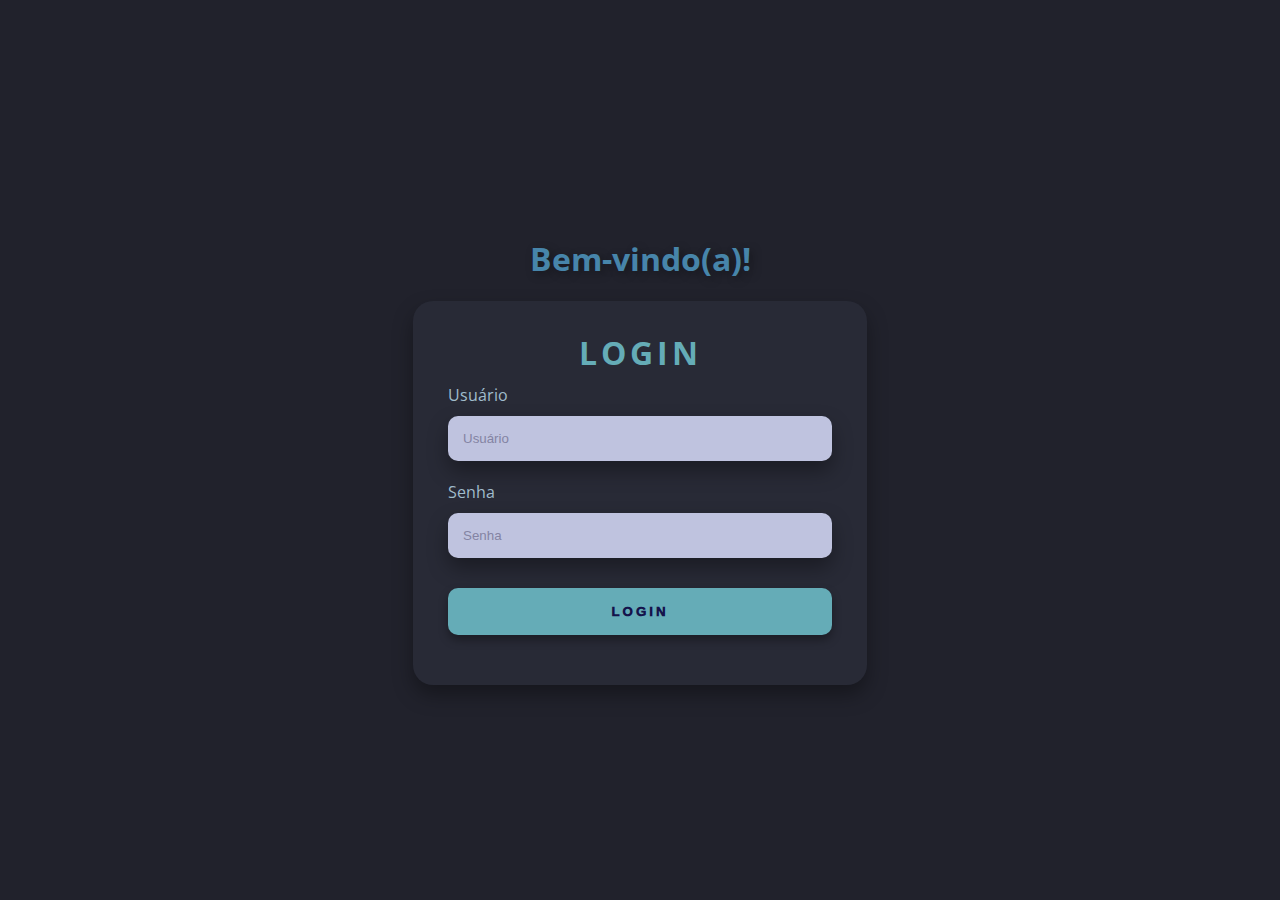
<file: index.html>
<!DOCTYPE html>
<html lang="pt">
<head>
    <meta charset="UTF-8">
    <meta name="viewport" content="width=device-width, initial-scale=1.0">
    <link rel="stylesheet" href="style.css">
    <title>Login</title>
</head>
<body>
    <div class="main">
        <h1>Bem-vindo(a)!</h1>
        <div class="card-login">
            <h1>LOGIN</h1>
            <div class="text-field">
                <label for="usuario">Usuário</label>
                <input type="text" name="usuario" placeholder="Usuário">
            </div>
            <div class="text-field">
                <label for="senha">Senha</label>
                <input type="password" name="senha" placeholder="Senha">
            </div>
            <button class="button-login">LOGIN</button>
        </div>
    </div>
</body>
</html>
</file>
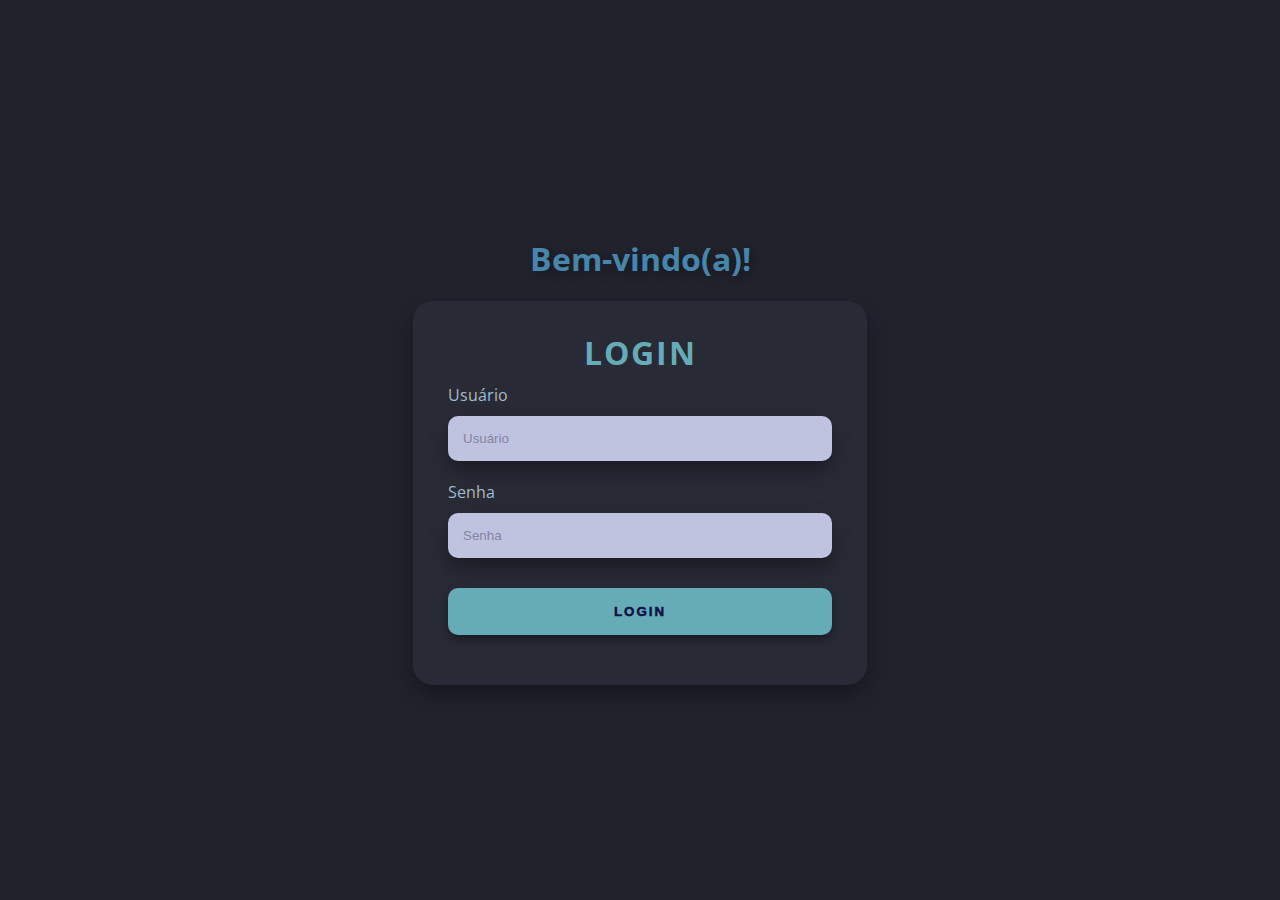
<file: HTML e CSS/index.html>
<!DOCTYPE html>
<html lang="pt">
<head>
    <meta charset="UTF-8">
    <meta name="viewport" content="width=device-width, initial-scale=1.0">
    <link rel="stylesheet" href="style.css">
    <title>Login</title>
</head>
<body>
    <div class="main">
        <h1>Bem-vindo(a)!</h1>
        <div class="card-login">
            <h1>LOGIN</h1>
            <div class="text-field">
                <label for="usuario">Usuário</label>
                <input type="text" id="usuario" placeholder="Usuário">
            </div>
            <div class="text-field">
                <label for="senha">Senha</label>
                <input type="password" id="senha" placeholder="Senha">
            </div>
            <button class="button-login">LOGIN</button>
        </div>
    </div>
</body>
</html>
</file>
<file: style.css>
@import url('https://fonts.googleapis.com/css2?family=Open+Sans:ital,wght@0,300..800;1,300..800&family=Roboto&display=swap');

body {
    font-family: "Open Sans";
    margin: 0;
}

.main {
    width: 100vw;
    height: 100vh;
    background: #21222c;
    display: flex;
    flex-direction: column;
    justify-content: center;
    align-items: center;
}

.main > h1 {
    color: #4785aa;
    text-shadow: 3px 3px 10px #00000056;
}

.card-login {
    width: 30%;
    display: flex;
    flex-direction: column;
    justify-content: center;
    align-items: center;
    padding: 30px 35px;
    background: #282a36;
    border-radius: 20px;
    box-shadow: 0px 10px 20px #00000056;
}

.card-login > h1 {
    color: #65acb7;
    margin: 0;
    letter-spacing: 4px;
}

.text-field {
    display: flex;
    width: 100%;
    flex-direction: column;
    align-items: flex-start;
    justify-content: center;
    margin: 10px 0px;
}

.text-field > input {
    width: 100%;
    border: none;
    border-radius: 10px;
    padding: 15px;
    font-size: 10pt;
    background: #bfc3df;
    color: #14134b;
    box-shadow: 0px 10px 20px #00000056;
    box-sizing: border-box;
}

.text-field > input::placeholder {
    color: #8483a3;
}

.text-field > label {
    color: #a0bccc;
    margin-bottom: 10px;
}

.button-login {
    width: 100%;
    padding: 16px 0px;
    margin: 20px;
    border: none;
    border-radius: 10px;
    letter-spacing: 3px;
    color: #14134b;
    background: #65acb7;
    font-weight: 1000;
    cursor: pointer;
    box-shadow: 0px 5px 10px #00000056;
}
</file>
<file: HTML e CSS/style.css>
@import url('https://fonts.googleapis.com/css2?family=Open+Sans:ital,wght@0,300..800;1,300..800&family=Roboto&display=swap');

body {
    font-family: "Open Sans";
    margin: 0;
}

.main {
    width: 100vw;
    height: 100vh;
    background: #21222c;
    display: flex;
    flex-direction: column;
    justify-content: center;
    align-items: center;
}

.main > h1 {
    color: #4785aa;
    text-shadow: 3px 3px 10px #00000056;
}

.card-login {
    width: 30%;
    display: flex;
    flex-direction: column;
    justify-content: center;
    align-items: center;
    padding: 30px 35px;
    background: #282a36;
    border-radius: 20px;
    box-shadow: 0px 10px 20px #00000056;
}

.card-login > h1 {
    color: #65acb7;
    margin: 0;
    letter-spacing: 2px;
}

.text-field {
    display: flex;
    width: 100%;
    flex-direction: column;
    align-items: flex-start;
    justify-content: center;
    margin: 10px 0px;
}

.text-field > input {
    width: 100%;
    border: none;
    border-radius: 10px;
    padding: 15px;
    font-size: 10pt;
    background: #bfc3df;
    color: #14134b;
    box-shadow: 0px 10px 20px #00000056;
    box-sizing: border-box;
}

.text-field > input::placeholder {
    color: #8483a3;
}

.text-field > label {
    color: #a0bccc;
    margin-bottom: 10px;
}

.button-login {
    width: 100%;
    padding: 16px 0px;
    margin: 20px;
    border: none;
    border-radius: 10px;
    letter-spacing: 2px;
    color: #14134b;
    background: #65acb7;
    font-weight: 1000;
    cursor: pointer;
    box-shadow: 0px 5px 10px #00000056;
}
</file>
